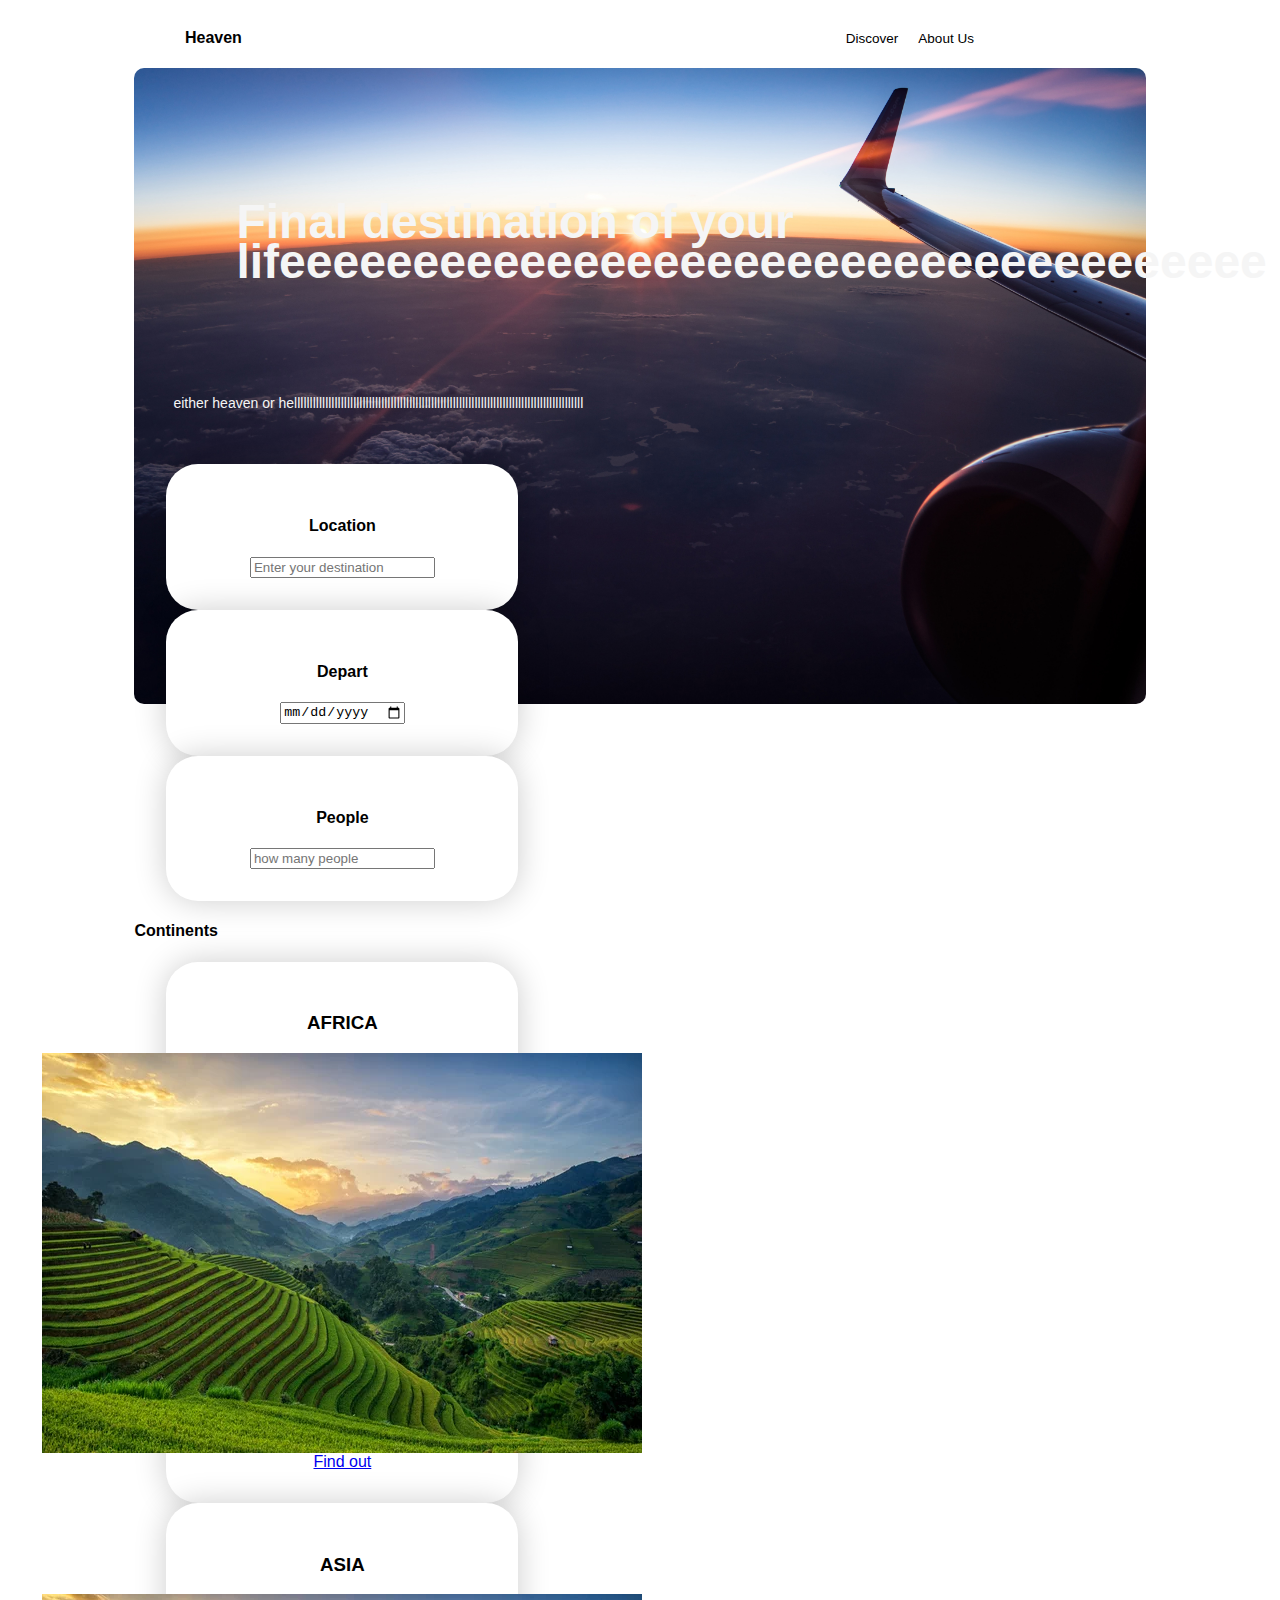
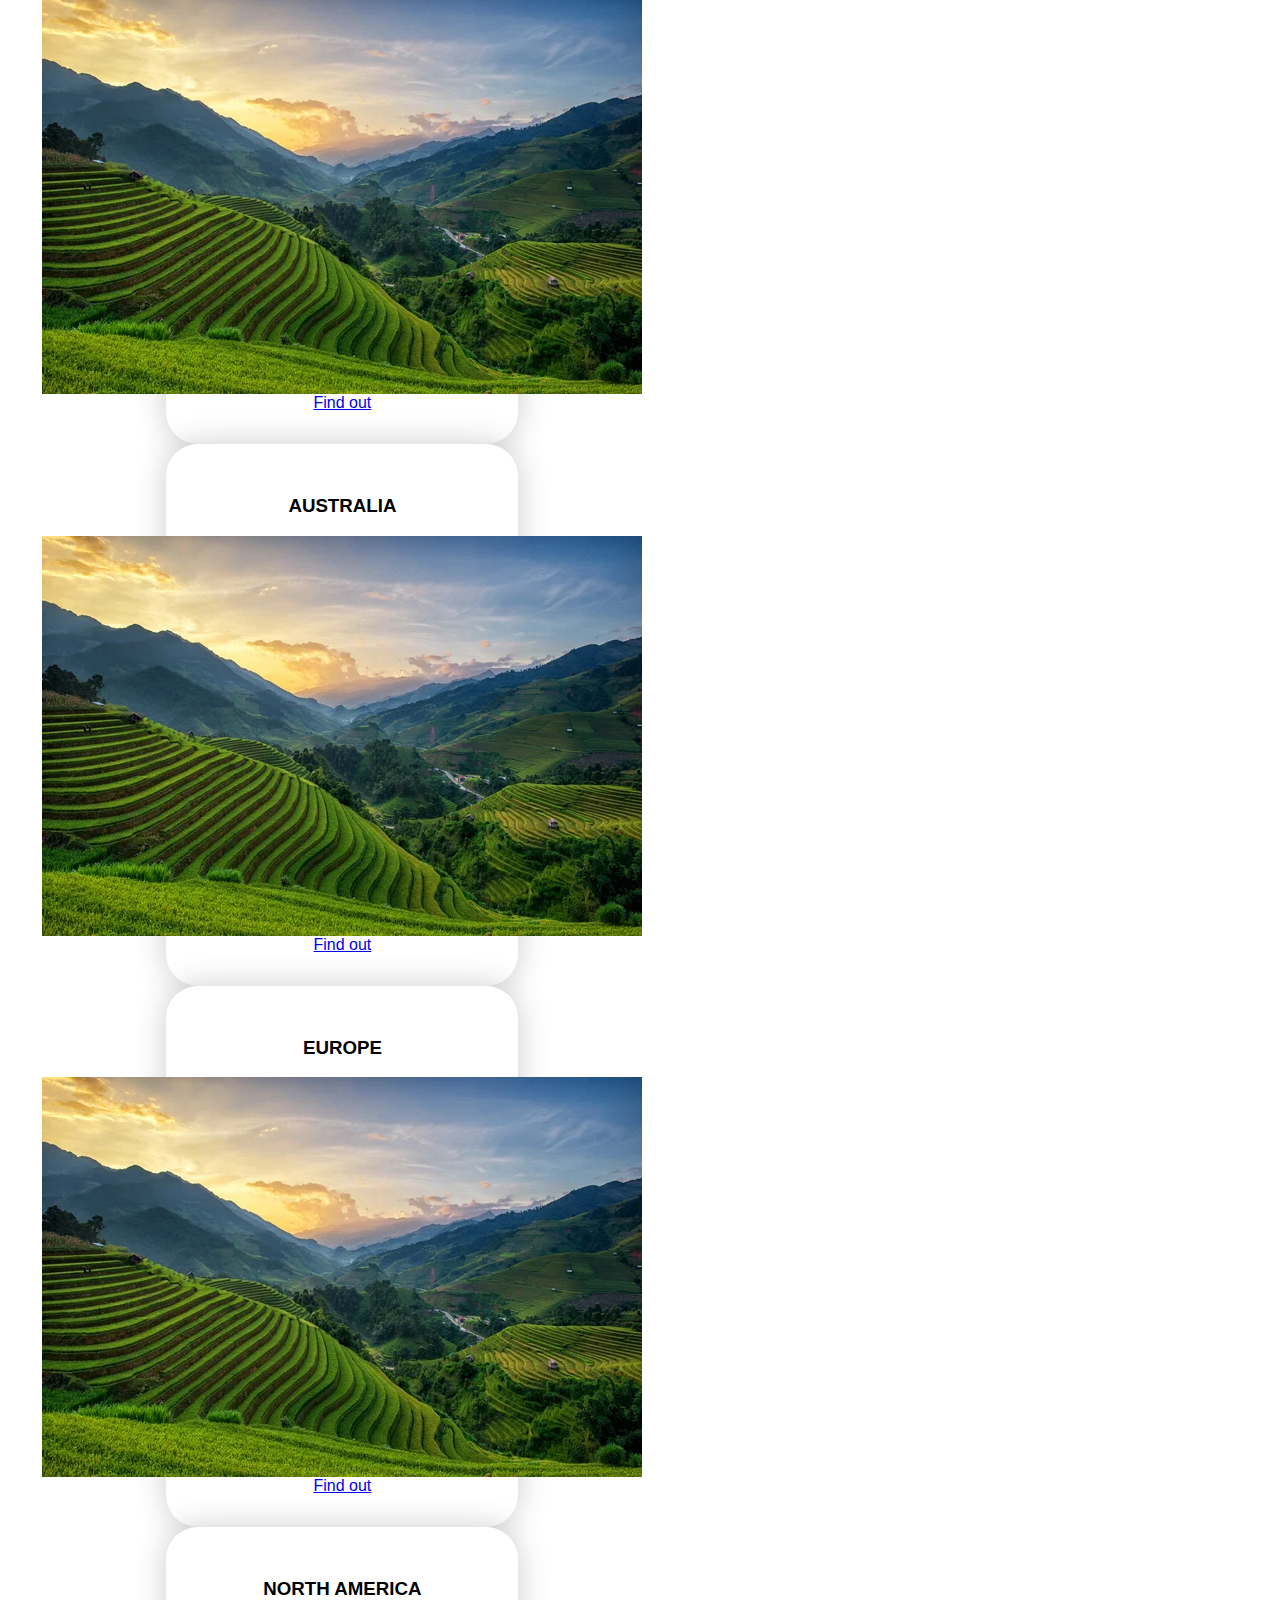
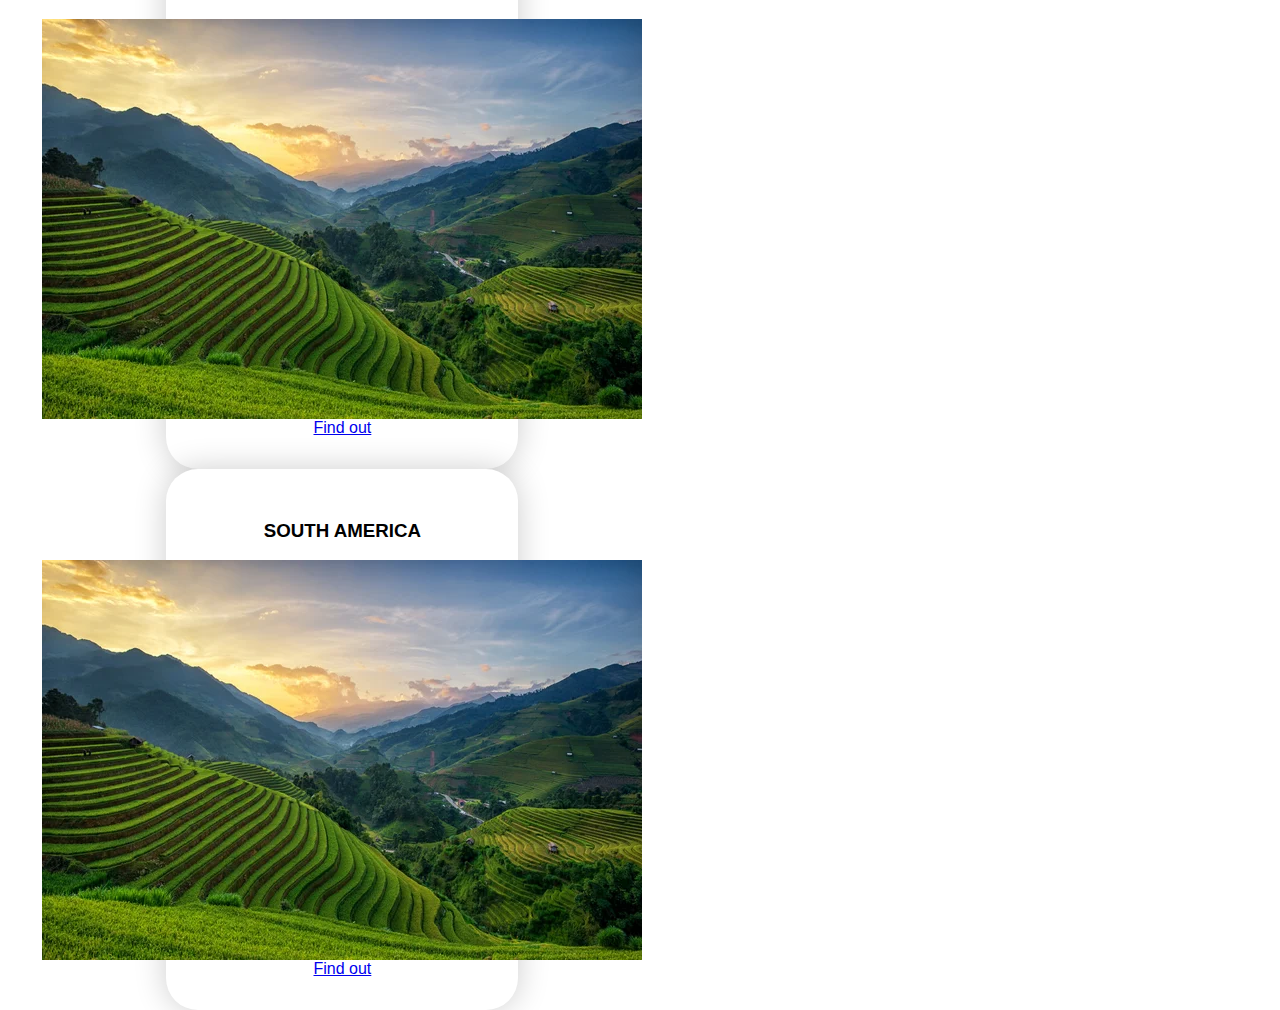
<file: index.html>
<!DOCTYPE html>
<html lang="en">
    <head>
        <meta charset="UTF-8">
        <meta http-equiv="X-UA-Compatible" content="IE=edge">
        <meta name="viewport" content="width=device-width, initial scale=1.0">
        <title> Booking In Heaven</title>

       
        <!-- css file link -->    
<link rel="stylesheet" href="style.css">
<title>hatdog</title>
</head>

<body>
    <header>
        <nav>
            <h4>Heaven</h4>
            <ul>
                <li><a href="#">Discover</a></li>
                <li><a href="#">About Us</a></li>

            </ul>
        </nav>
    
        <div class="content">
        <div class="cont_bx">
            <h1>Final destination of your lifeeeeeeeeeeeeeeeeeeeeeeeeeeeeeeeeeeeee</h1>
            
            <p>either heaven or helllllllllllllllllllllllllllllllllllllllllllllllllllllllllllllllllllllllllllllllllllllllllllll</p>
        </div>
        <div class="trip_bx">
        <div class="search_box">
            <div class="card">
                 <h4>Location<i class="bi bi-caret-down-fill"></i></h4>
                 <input type="text" placeholder="Enter your destination">
            </div>
                <div class="card">
                  <h4>Depart<i class="bi bi-caret-down-fill"></i></h4>
                  <input type="date" placeholder="date of your departture">
                </div>      
                     <div class="card">
                        <h4>People<i class="bi bi-caret-down-fill"></i></h4> 
                        <input type="text" placeholder="how many people">
                    </div>
                </div>
            
            <div class="travel_bx">
                <h4>Continents</h4>
                 <div class="cards">
                    <div class="card">
                        <h3>AFRICA</h3>
                        <img src="asia.jpg">
                        <div class="cont_names">
                            <a href="indexafrica.html">Find out</a>

                        </div>
                          
                    </div>

                    <div class="card">
                        <h3>ASIA</h3>
                        <img src="asia.jpg">
                        <div class="cont_names">
                            <a href="indexasia.html"> Find out</a>
                        </div>
                    </div>
                    
                    <div class="card">
                        <h3>AUSTRALIA</h3>
                        <img src="asia.jpg">
                        <div class="cont_names">
                            <a href="indexaustralia.html"> Find out</a>
                    </div>
                   </div>
                    
                   <div class="card">
                        <h3>EUROPE</h3>
                        <img src="asia.jpg">
                        <div class="cont_names">
                            <a href="indexeurope.html"> Find out</a>
                    </div>
              </div> 
              
              <div class="card">
                <h3>NORTH AMERICA</h3>
                <img src="asia.jpg">
                <div class="cont_names">
                    <a href="indexnam.html"> Find out</a>
            </div>
      </div> 
   
      <div class="card">
        <h3>SOUTH AMERICA</h3>
        <img src="asia.jpg">
        <div class="cont_names">
            <a href="indexsam.html"> Find out</a>
    </div>
</div> 


  </div>
</header>

<div class="offers">

</div>


    <script src="basta.js"></script>
</body>
</html>
</file>
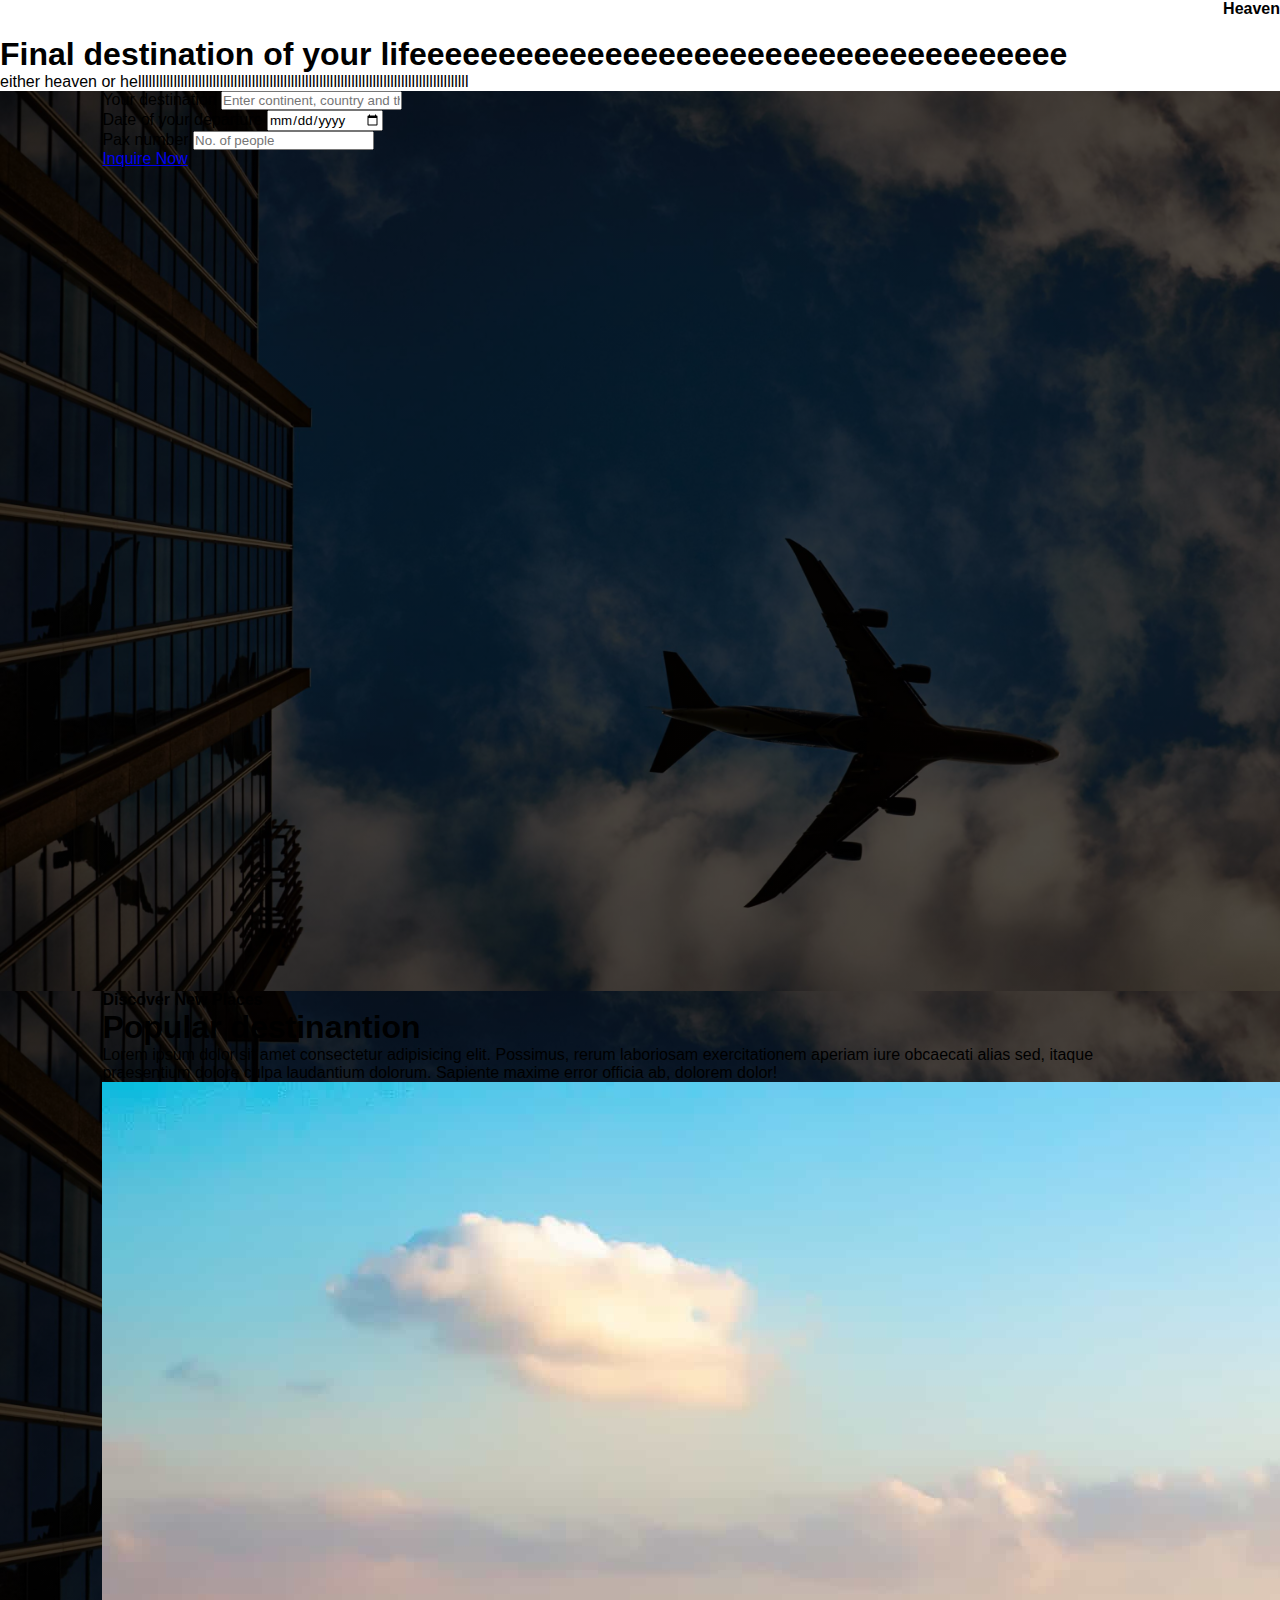
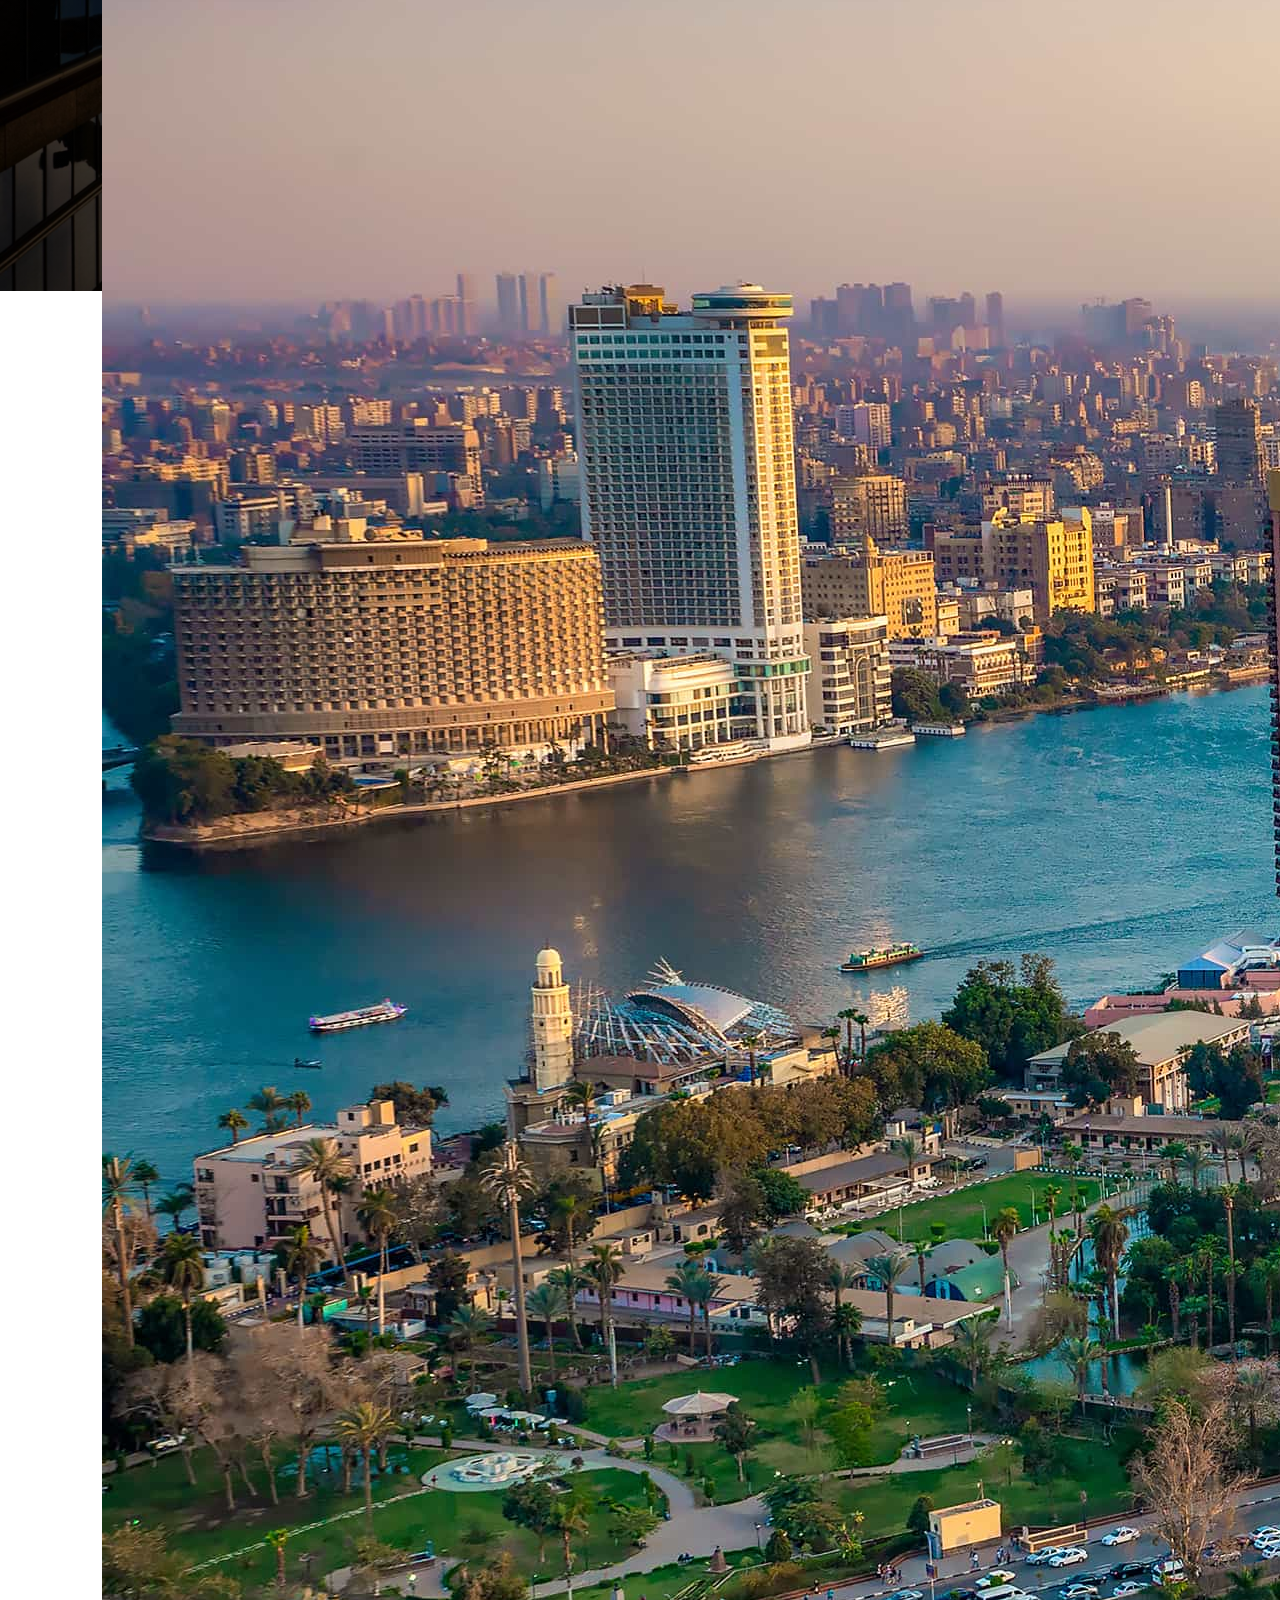
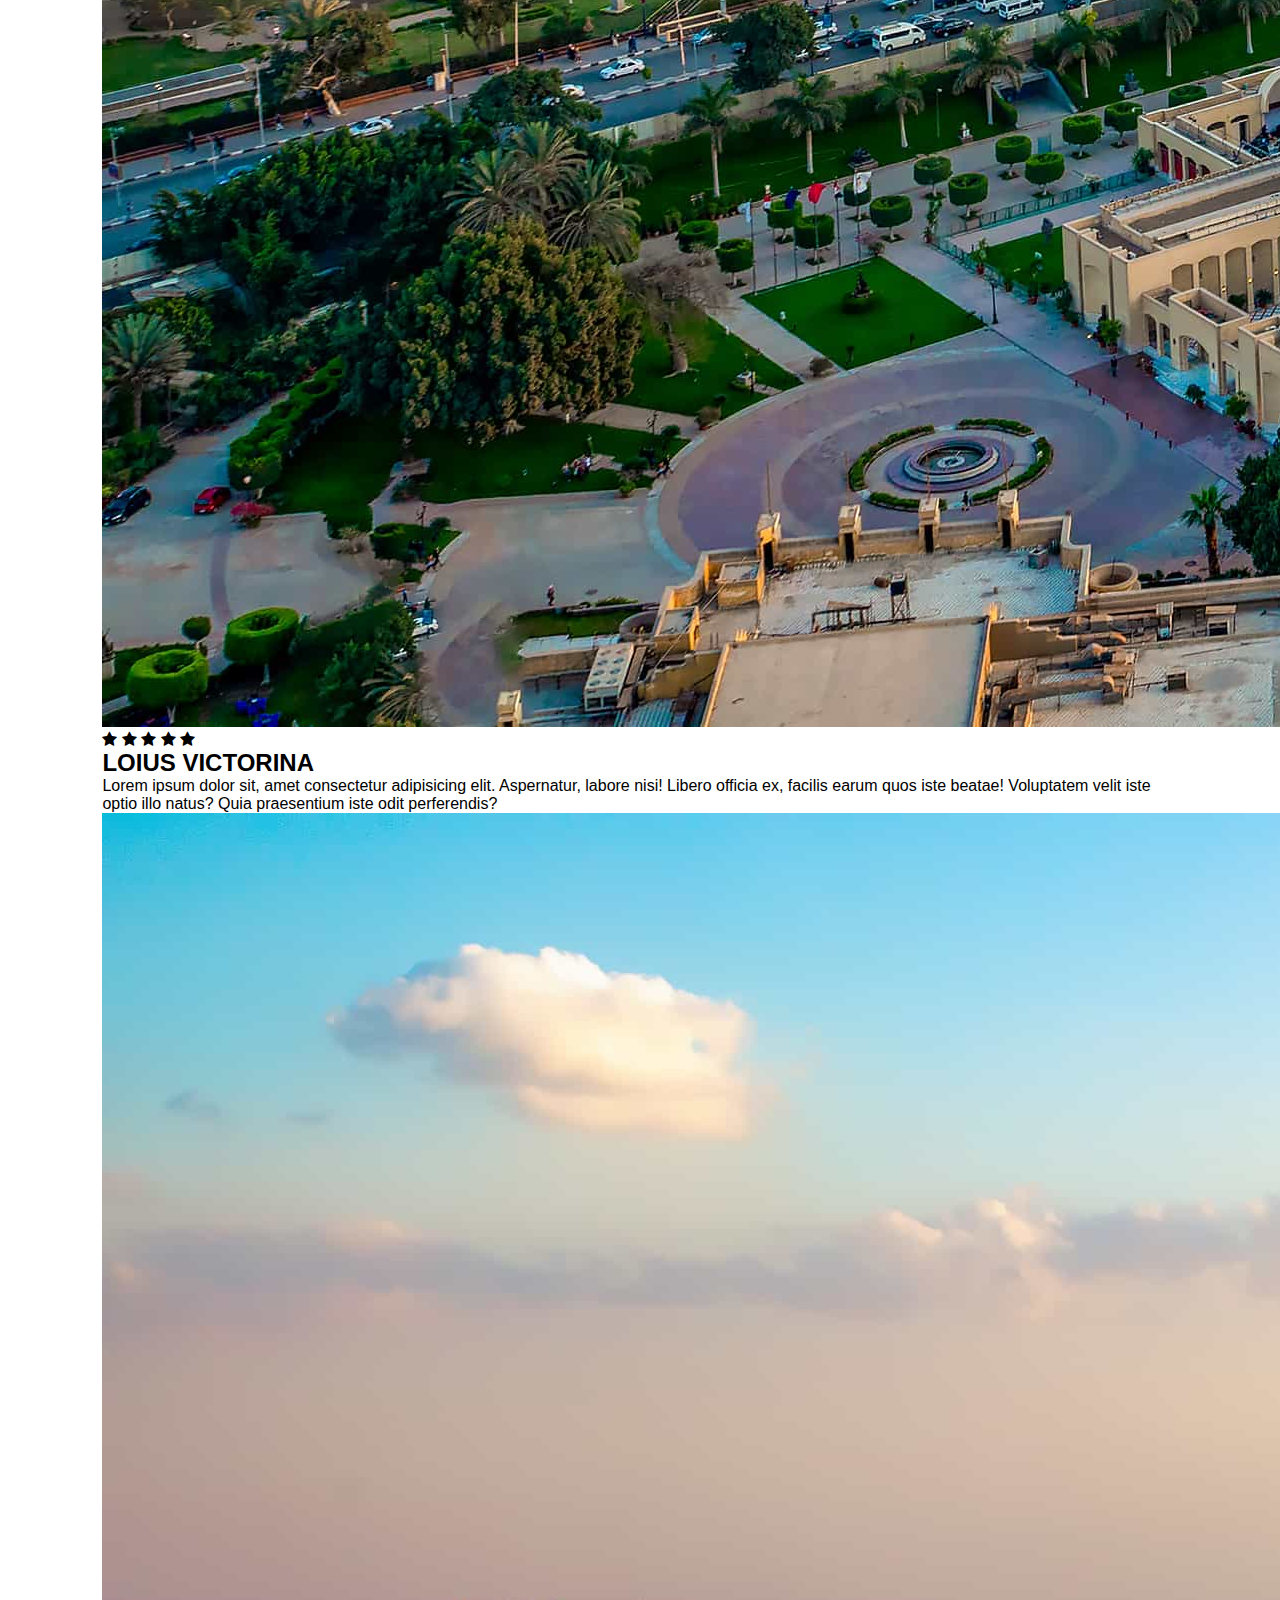
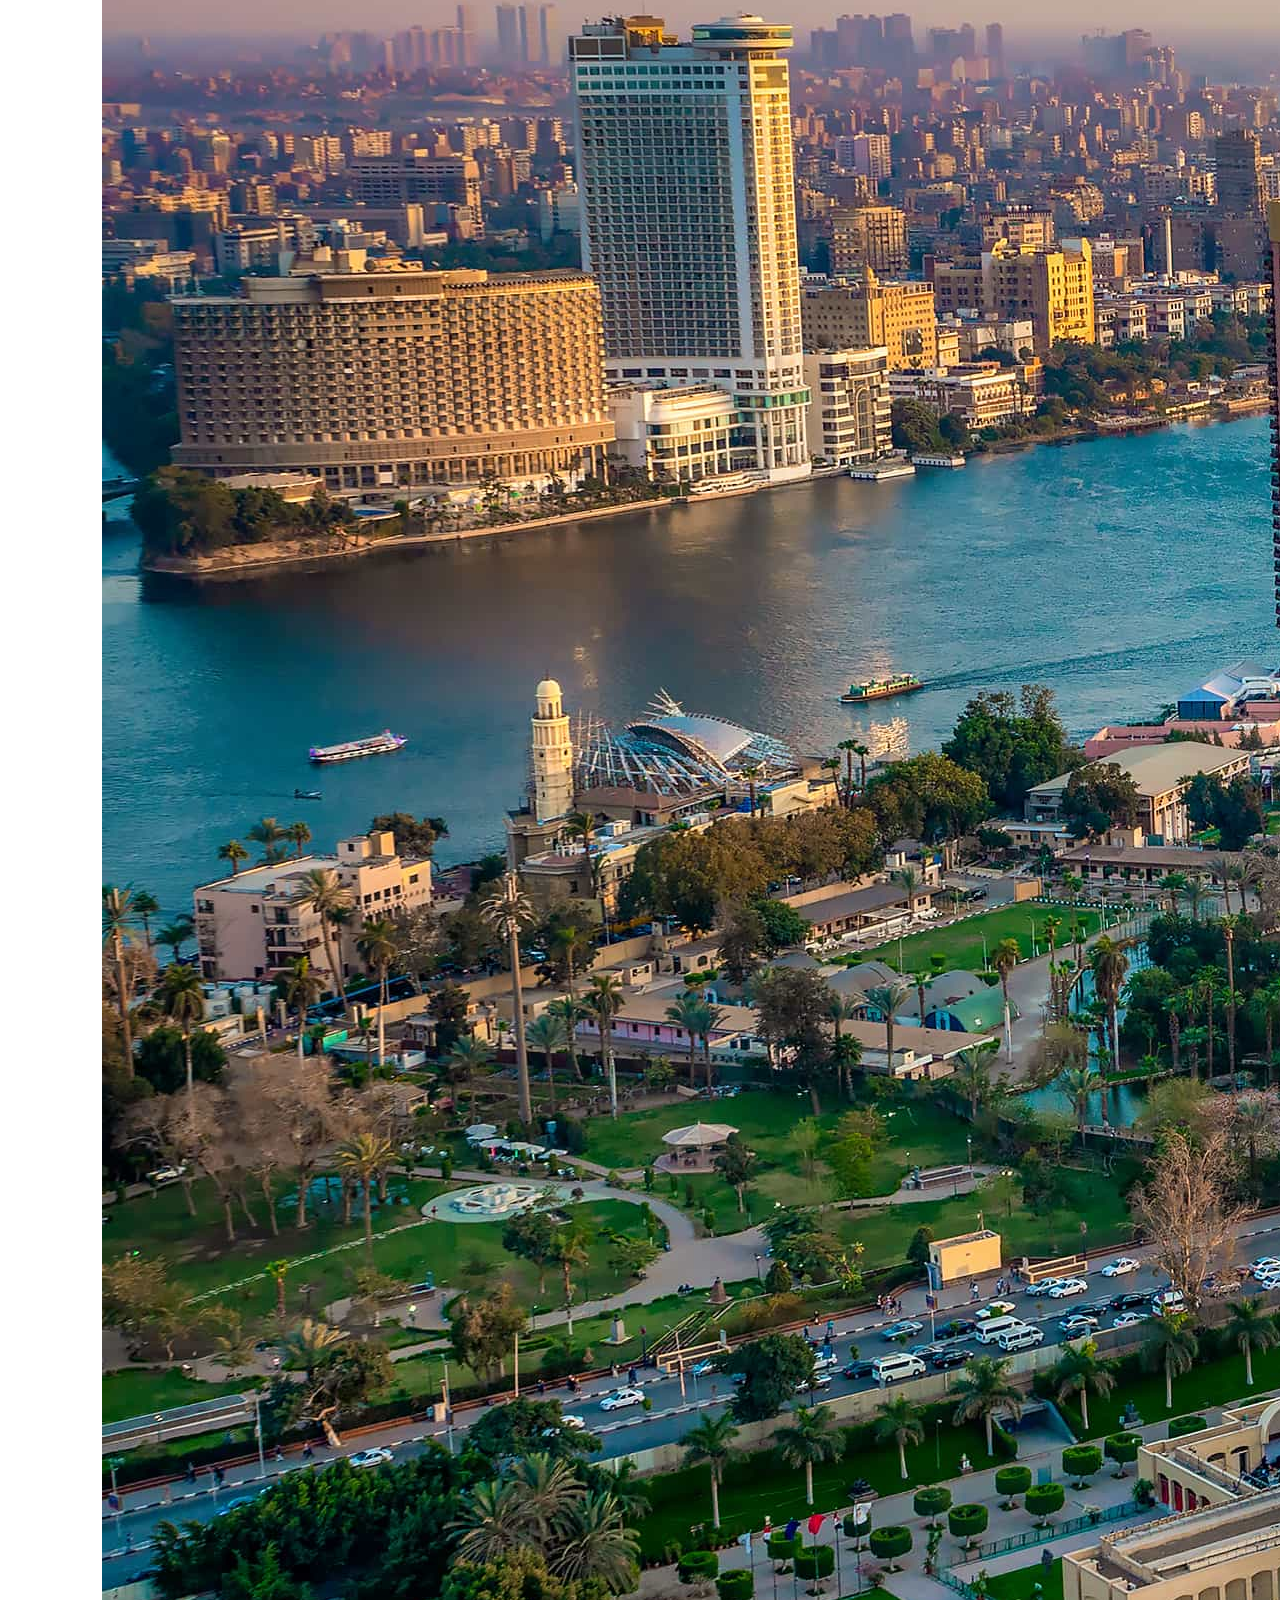
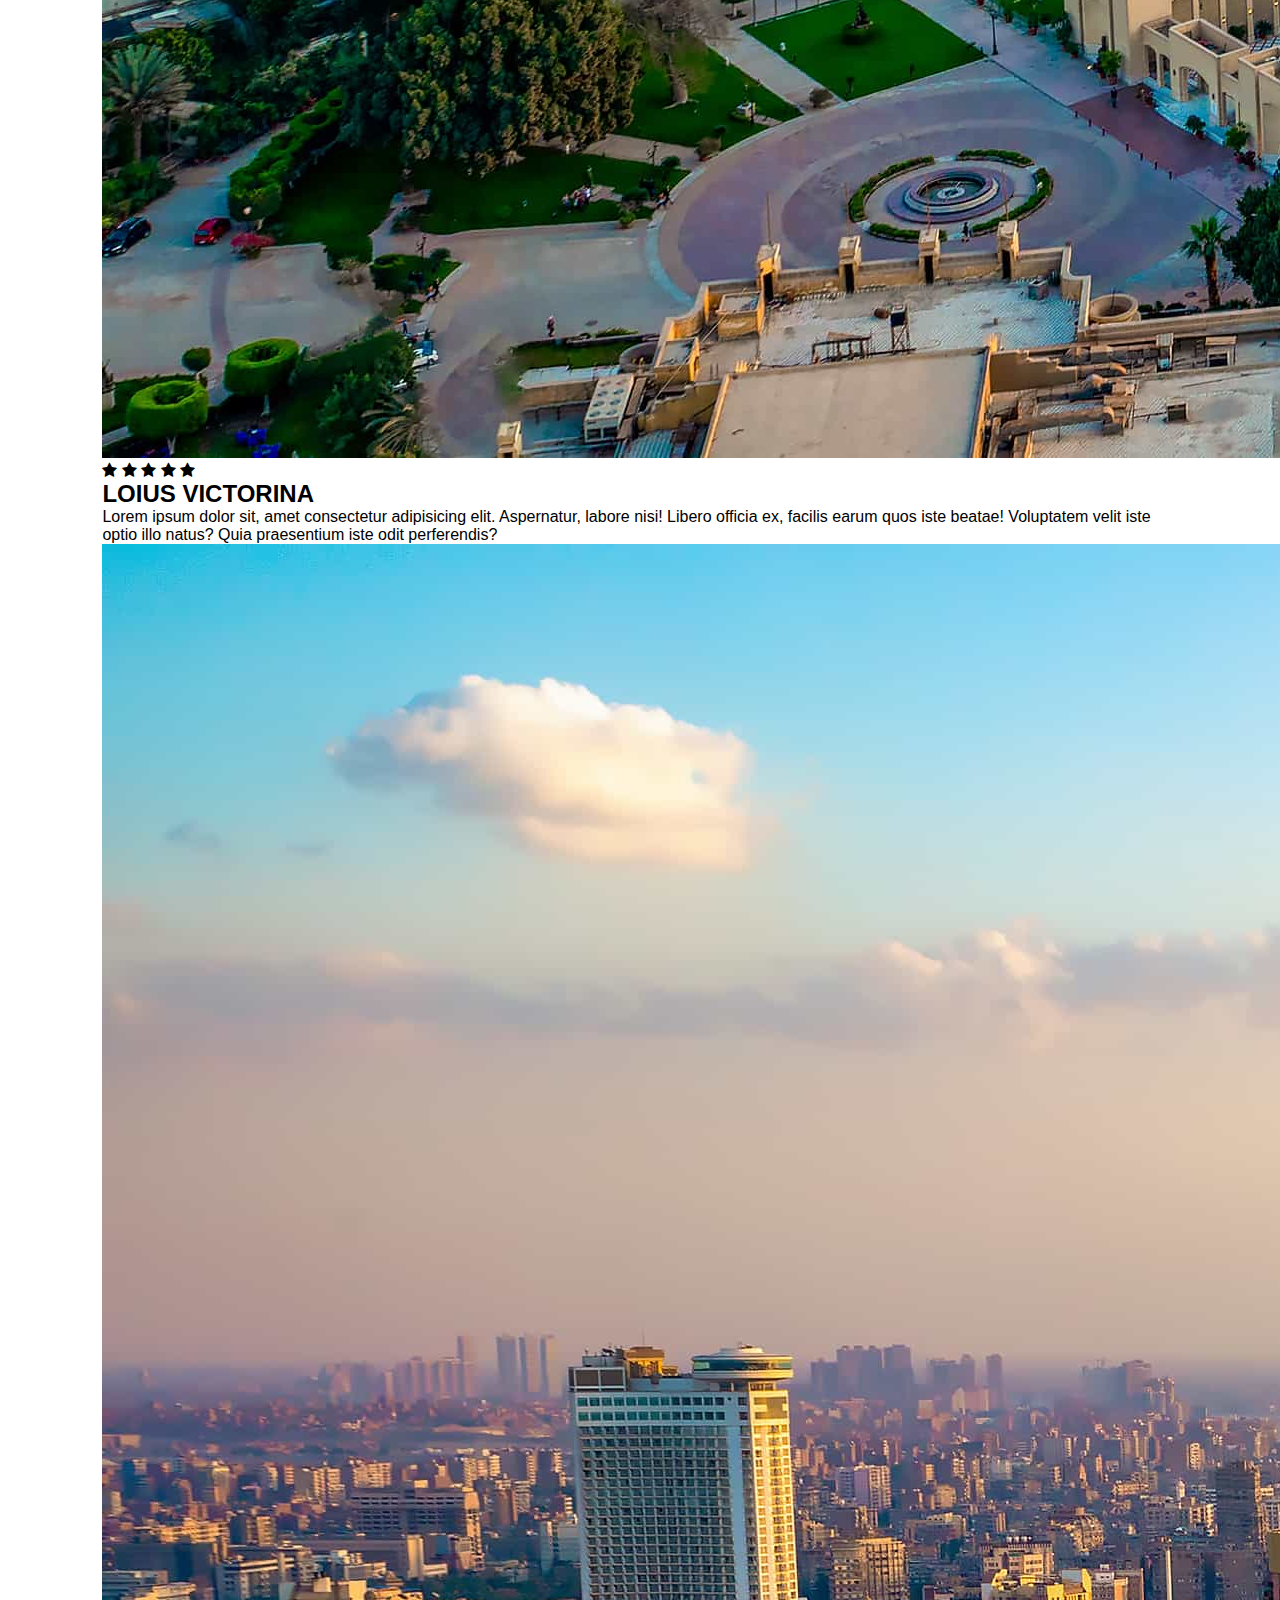
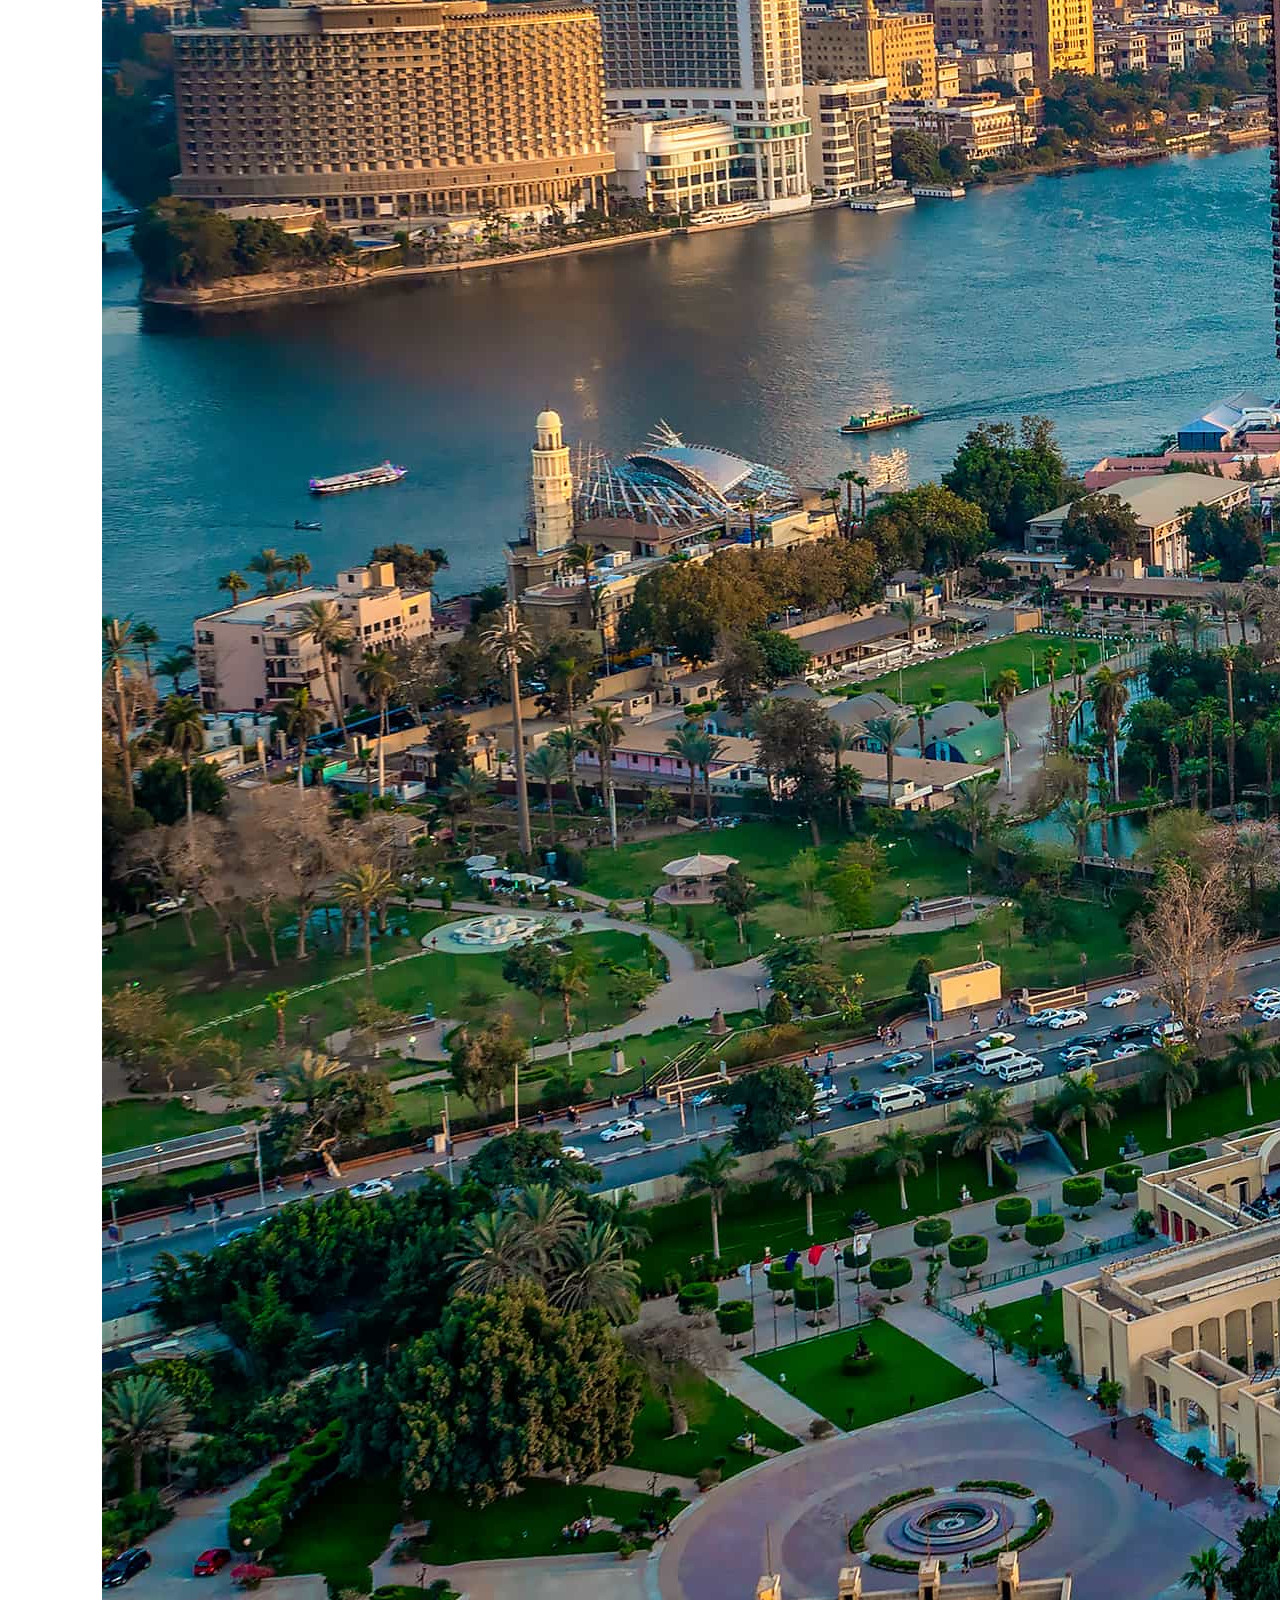
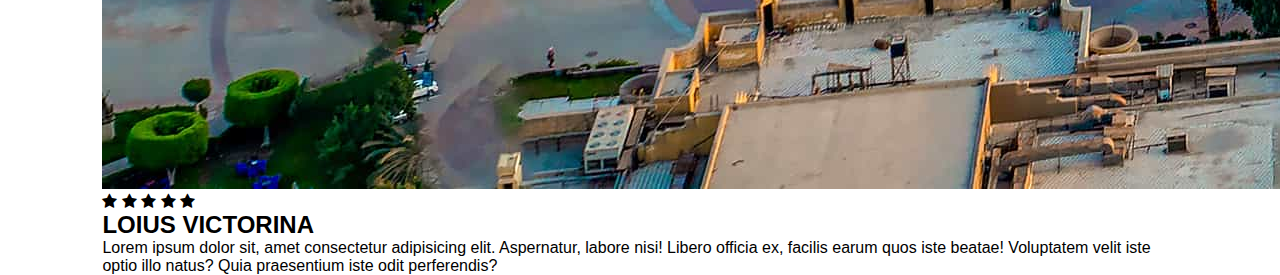
<file: conaf.html>
<!DOCTYPE html>
<html lang="en">

<head>
    <meta charset="UTF-8">
    <meta http-equiv="X-UA-Compatible" content="IE=edge">
    <meta name="viewport" content="width=device-width, initial scale=1.0">
    <title> Booking In Heaven</title>


    <!-- css file link -->
    <link rel="stylesheet" href="https://cdnjs.cloudflare.com/ajax/libs/font-awesome/4.7.0/css/font-awesome.min.css">
    <link rel="stylesheet" href="aconaf.css">
    <title>hatdog</title>
</head>

<body>
    <header>
        <nav>
            <h4>Heaven</h4>
            <ul>
                <li><a href="#">Discover</a></li>
                <li><a href="#">About Us</a></li>

            </ul>
        </nav>

        <div class="content">
            <div class="cont_bx">
                <h1>Final destination of your lifeeeeeeeeeeeeeeeeeeeeeeeeeeeeeeeeeeeee</h1>

                <p>either heaven or
                    helllllllllllllllllllllllllllllllllllllllllllllllllllllllllllllllllllllllllllllllllllllllllllll</p>
            </div>

         <main>   
            <section class="touchsearch">
                <div class="container">
                    <form action="" class="form">
                        <div class="inputline">
                            <label for="destination" class="inputlabel"> Your destination </label>
                            <input type="text" name="continent" id="continent" class="input-field"
                                placeholder="Enter continent, country and the place">
                        </div>

                        <div class="inputline">
                            <label for="date" class="inputlabel"> Date of your departure </label>
                            <input type="date" name="date" id="date" class="input-field">
                        </div>
                        <div class="inputline">
                            <label for="pax" class="inputlabel"> Pax number </label>
                            <input type="text" name="pax" id="pax" class="input-field" placeholder="No. of people">
                        </div>
                    </form>
                    <a href="conaf.html"> Inquire Now</a>

                </div>
            </section>

            
            <section class="destination">
                <div class="container">
                    <div class="heading">
                        <h4 class="subt-h">
                            Discover New Places
                        </h4>

                        <h1 class="title-h">
                            Popular destinantion
                        </h1>

                        <div class="desc-h">
                            <p>Lorem ipsum dolor sit amet consectetur adipisicing elit. Possimus, rerum laboriosam
                                exercitationem aperiam iure obcaecati alias sed, itaque praesentium dolore culpa
                                laudantium
                                dolorum. Sapiente maxime error officia ab, dolorem dolor!
                            </p>


                        </div>
                    </div>

                    <div class="items">
                        <div class="itm">
                            <div class="img-itm">
                                <img src="cnm/panorama-of-cairo.jpg" alt="" srcset="">
                            </div>
                            <div class="icon">
                                <div class="stars">
                                    <span class="active"><i class="fa fa-star"></i></span>
                                    <span class="active"><i class="fa fa-star"></i></span>
                                    <span class="active"><i class="fa fa-star"></i></span>
                                    <span class="active"><i class="fa fa-star"></i></span>
                                    <span class=""><i class="fa fa-star"></i></span>
                                </div>

                                <h2 class="lctn">
                                    LOIUS VICTORINA
                                </h2>

                                <div class="desc">
                                    <p> Lorem ipsum dolor sit, amet consectetur adipisicing elit. Aspernatur, labore
                                        nisi! Libero officia ex, facilis earum quos iste beatae! Voluptatem velit iste
                                        optio illo natus? Quia praesentium iste odit perferendis?
                                    </p>
                                </div>
                            </div>
                        </div>

                        <div class="itm">
                            <div class="img-itm">
                                <img src="cnm/panorama-of-cairo.jpg" alt="" srcset="">
                            </div>
                            <div class="icon">
                                <div class="stars">
                                    <span class="active"><i class="fa fa-star"></i></span>
                                    <span class="active"><i class="fa fa-star"></i></span>
                                    <span class="active"><i class="fa fa-star"></i></span>
                                    <span class="active"><i class="fa fa-star"></i></span>
                                    <span class=""><i class="fa fa-star"></i></span>
                                </div>
                             
                                <h2 class="lctn">
                                    LOIUS VICTORINA

                                </h2>

                                <div class="desc">
                                    <p> Lorem ipsum dolor sit, amet consectetur adipisicing elit. Aspernatur, labore
                                        nisi! Libero officia ex, facilis earum quos iste beatae! Voluptatem velit iste
                                        optio illo natus? Quia praesentium iste odit perferendis?
                                    </p>
                                </div>
                            </div>


                        </div>
                        <div class="itm">
                            <div class="img-itm">
                                <img src="cnm/panorama-of-cairo.jpg" alt="" srcset="">
                            </div>
                            <div class="icon">
                                <div class="stars">
                                    <span class="active"><i class="fa fa-star"></i></span>
                                    <span class="active"><i class="fa fa-star"></i></span>
                                    <span class="active"><i class="fa fa-star"></i></span>
                                    <span class="active"><i class="fa fa-star"></i></span>
                                    <span class=""><i class="fa fa-star"></i></span>
                                </div>

                                <h2 class="lctn">
                                    LOIUS VICTORINA

                                </h2>

                                <div class="desc">
                                    <p> Lorem ipsum dolor sit, amet consectetur adipisicing elit. Aspernatur, labore
                                        nisi! Libero officia ex, facilis earum quos iste beatae! Voluptatem velit iste
                                        optio illo natus? Quia praesentium iste odit perferendis?</p>
                                </div>

                               

                            </div>


                        </div>
                    </div>
                </div>
            </section>
         </main>


            


    <script src=""></script>
</body>

</html>
</file>
<file: style.css>
:root
    
/*{
    padding: 0;
    margin: 0;
    box-sizing: border-box;
} */



 body{
    font-family: sans-serif;
 }   

 header{
    width: 80%;
    height: 95vh;
    /*border: 1px solid #000;*/
    margin: auto;
 }

 

 header .logo{
  font-size: 1.2rem;
  color: #333;
  font-weight: bolder;
  text-decoration: none;
  text-transform: capitalize;
  font-family: Verdana, Geneva, Tahoma, sans-serif;
  margin: 0; padding: 0;
    box-sizing: border-box;
    outline: none; border: none;
    
}

header .logo span{
  color: #ff8c00;
  text-decoration: none;
  text-transform: capitalize;
  font-family: Verdana, Geneva, Tahoma, sans-serif;
  margin: 0; padding: 0;
    box-sizing: border-box;
    outline: none; border: none;
}



 
header nav{
    width: 100%;
    height: 7%;
    /*border: 1px solid #000;*/
    margin-left: 5%;
    display: flex;
    align-items: center;
    justify-content: space-between;
}



header nav ul{
    list-style: none;
    display: flex;

}


header nav ul li a{
  
    text-decoration: none;   
    border-radius: 2px solid rgba(0, 0, 0, 0.5);
    color: #000000;
    transition: .3s linear;
    padding: 0px 20px 0px 0px;  
    cursor: pointer; 
    font-size: 13.5px;    
    font-weight: 500;
   
   
}

header nav ul li a:hover{
  color: #ff7b00;
  
}

header .content{
    position: relative;
    width: 100%;
    height: 93%;
    /*border: 1px solid #000;*/
}

header .content::before{
    content: '';
    position: absolute;
    width: 100%;
    height: 80%;
    /*border: 1px solid #000;*/
    background:  url('1.jpg') no-repeat center center/cover;
    border-radius: 10px;
    z-index: -1;

}

header .content .cont_bx{
    width: 900px;
    height: auto;
    color: #fff;
    padding: 30px;
}

header .content .cont_bx h1{
  font-size: 3em;
    line-height: 40px;
    font-weight: 800;
    color:  whitesmoke;
    padding: 8%;
    /*margin:0;*/
   /* border: 1px solid #000;*/
}

header .content .cont_bx p{
 
  font-weight: 800;
  color:  whitesmoke;
  padding: 1%;
  
 /* border: 1px solid #000;*/
}


header .content .cont_bx p{
    font-size: 14px;
    font-weight: 400;
    color: whitesmoke;
    
    
}



.touchsearch{
    margin-top: 0%;
    padding: 6rem 0rem;

}


.touchsearch .form{
    display: grid;
    grid-template-columns: repeat(auto-fit, minmax(200px,1fr));
    gap: 1.5rem;
    align-items: center;

}

.touchsearch .form .inputline{
    border: 1px solid #fff;
    box-shadow: 1px 1px 10px rgba(0, 0, 0, 0.4);
    display: flex;
    flex-direction: column;
    gap: 5px;
    padding: 1rem;
    background-color: #fff;
    border-radius: 2rem;
}

.touchsearch .form .inputline .inputlabel{
    font-size: 15px;
    font-weight: 600;
    color: #000000;
}

.touchsearch .form .inputline .input-field{
    font-size: 10px;
    color: #121312;
    padding: 0.5rem 0.2rem;
    border: none;
    background-color: transparent;
}

.touchsearch a{
    position: absolute;
    text-decoration: none;
    margin: 2% 0% 0% 37%;
    border-radius: 2px solid rgba(0, 0, 0, 0.5);
    color: #ffffff;
    background-color: #000000;
    font-size: 1rem;
    padding: 6px 115px;   
    border-radius: 20px; 
    transition: .3s linear;
  }
    
  .touchsearch a:hover{
    background:linear-gradient(rgba(0, 0, 0, 0.4)50%, rgba(0, 0, 0, 0.4)50%);
  }

.sect-about .about-btn .btn{
    text-decoration: none;
    position: absolute;
    border-radius: 2px solid rgba(0, 0, 0, 0.5);
    color: #ffffff;
    background-color: #000000;
    font-size: 0.9rem;
    padding: 6px 15px;   
    border-radius: 20px; 
    transition: .3s linear;

}

.sect-about .about-btn .btn:hover{
  background:linear-gradient(rgba(0, 0, 0, 0.4)50%, rgba(0, 0, 0, 0.4)50%);
}



.sect-about .row-container {
    gap: 1rem;
    transition: 0.3s;
    display: grid;
    grid-template-columns: 1fr 1fr;
    
 
  }

.sect-about{
  max-width: var(--max-width);
  margin: auto;
  padding: 5rem 1rem;
}

  .sect-about .row-container .count-img img{
    position: relative;
    display: flex;
    width: 100%;
    height: 100%;
    max-height: 500px;
    border-radius: 5px;
    box-shadow: 0 4px 8px 0 rgba(0, 0, 0, 0.2), 0 6px 20px 0 rgba(0, 0, 0, 0.19);
   
  } 

  .sect-about .row-container .col p{
    font-size: 1em;
  }



.col .title h1{
    margin-top: 0%;
    font-size: 1.5rem;
    font-weight: 600;
    color: var(--text-dark);

}

.col p {
    margin-bottom: 1rem;
  }
  
  .sect-about .rate {
    justify-content: space-between;
    margin-bottom: 3rem;
  }
  
  
.rate a{
    margin: 0% 0% 0% 80%;
    text-decoration: none;
    border-radius: 2px solid rgba(0, 0, 0, 0.5);
    color: #ffffff;
    background-color: #000000;
    font-size: 18px;  
    padding: 6px 10px;    
    transition: .3s linear;
}

.rate a:hover{
    background:linear-gradient(rgba(0, 0, 0, 0.4)50%, rgba(0, 0, 0, 0.4)50%);
  }




.sect_trend{
  max-width: var(--max-width);
  margin: auto;
  padding: 5rem 1rem;
}


.trending__grid {
    
    display: grid;
    grid-template-columns: repeat(3, 1fr);
    gap: 2rem;
  }
  
  .trending__card {
    padding: 1rem;
    border-radius: 10px;
    box-shadow: 5px 5px 20px rgba(0, 0, 0, 0.1);
    transition: 0.3s;
  }
  
  .trending__card img {
    margin-bottom: 1rem;
    border-radius: 10px;
    width: 100%;
  }
  
  .trending__card p {
    font-size: 0.9rem;
    color: var(--text-light);
  }
  
  .trending__card h4 {
    font-size: 1.2rem;
    font-weight: 600;
    color: var(--text-dark);
  }
  
  .trending__details {
   
    display: flex;
    align-items: center;
    justify-content: space-between;
    
  }
  
  .trending__details p {
    font-weight: 500;
    color: var(--text-dark);
  }
  
  .trending__details h3 {
    font-size: 1.5rem;
    font-weight: 600;
    color: var(--text-dark);
  }
  
  .trending__ratings span {
    font-size: 0.9rem;
    color: goldenrod;
  }
  
  .trending__ratings p {
    text-align: right;
  }
  
  .trending__card h5 {
    margin-bottom: 0.5rem;
    font-size: 1.1rem;
    font-weight: 500;
    color: var(--text-dark);
  }
  
  .trending__card h5 span {
    font-size: 1.2rem;
    color: var(--primary-color);
  }
  
  .trending__card p span {
    font-size: 1.2rem;
    color: var(--primary-color);
  }
  
  .trending__card:hover {
    box-shadow: 5px 5px 30px rgba(0, 0, 0, 0.2);
  }


.cont_conti{
  max-width: var(--max-width);
  margin: auto;
  padding: 5rem 1rem;
}

.conti_grid{
    margin-top: 4rem;
    display: grid;
    grid-template-columns: 350px repeat(3, 1fr);
    grid-auto-rows: max-content;
    gap: 1.5rem;
}

.conti_card{
    position: relative;
}

.conti_card:nth-child(1){
    grid-area: 1/1/3/2;
}

.conti_card:nth-child(2){
    grid-area: 1/2/2/4;
}

.conti_card img{
    height: 100%;
    width: 100%;
    object-fit: cover;
    border-radius: 10px;
}

.conti_n{
    text-decoration:none ;
    position: absolute;
    top: 0;
    left: 0;
    padding: 1rem;
}



.conti_names h4{
    font-size: 1.2rem;
    font-weight: 500;
    color: var(--white);
}

.conti_grid:hover .conti_card img{
    opacity: 1;
    cursor: pointer;

}




.sect-serv {
  max-width: var(--max-width);
  margin: auto;
  padding: 5rem 1rem;
}

.service__grid {
  margin-top: 2rem;
  display: grid;
  grid-template-columns: repeat(3, 1fr);
  gap: 1rem;
}

.service__card {
  padding: 2rem 1rem;
  text-align: center;
  background-image: var(--gradient-2);
  border-radius: 1rem;
  box-shadow: 5px 5px 10px rgba(0, 0, 0, 0.2);
}

.service__card span {
  display: inline-block;
  margin-bottom: 1rem;
  font-size: 2rem;
}

.service__card h4 {
  margin-bottom: 1rem;
  font-size: 1.2rem;
  font-weight: 700;
}

.service__card p {
  color: var(--extra-light);
  line-height: 2rem;
}

.swiper{
  width: 100%;
}

.swiper-wrapper{
  width: 100%;
  height: 35em;
  display: flex;
  align-items: center;
}

.card{
  width: 20em;
  height: 90%;
  background-color: #fff;
  border-radius: 2em;
  box-shadow: 0 0 2em rgba(0, 0, 0, .2);
  padding: 2em 1em;

  display: flex;
  align-items: center;
  flex-direction: column;

  margin: 0 2em;
}

.card__image{
  width: 10em;
  height: 10em;
  border-radius: 50%;
  border: 5px solid var(--color);
  padding: 3px;
  margin-bottom: 2em;
}

.card__image img{
  width: 100%;
  height: 100%;
  border-radius: 50%;
  object-fit: cover;
}

.card__content{
  display: flex;
  align-items: center;
  flex-direction: column;
}

.card__title{
  font-size: 1.5rem;
  font-weight: 500;
  position: relative;
  top: .2em;
}

.card__name{
  color: var(--color);
}

.card__text{
  text-align: center;
  font-size: 1.1rem;
  margin: 1em 0;
}

.card__btn{
  background-color: var(--color);
  color: #fff;
  font-size: 1rem;
  text-transform: uppercase;
  font-weight: 600;
  border: none;
  padding: .5em;
  border-radius: .5em;
  margin-top: .5em;
  cursor: pointer;
}

#back-to-top-btn {
  display: none;
  position: fixed;
  bottom: 20px;
  right: 20px;
  font-size: 24px;
  width: 40px;
  height: 40px;
  background-color: #000000;
  color: #fff;
  border: none;
  border-radius: 50%;
  cursor: pointer;
  outline: none;
  transition: background-color 0.3s ease-in-out;
}

#back-to-top-btn:hover {
  background-color: #ff7b00;
}

@media only screen and (max-width: 767px) {
  header {
    width: 100%;
  }

  header nav {
    flex-direction: column;
    height: auto;
    align-items: center;
  }

  header nav ul {
    flex-direction: column;
  }

  header nav ul li {
    padding: 10px 0;
  }

  header .content .cont_bx {
    width: 100%;
    padding: 20px;
  }

  header .content::before {
    height: 60%;
  }

  header .content .cont_bx h1 {
    font-size: 24px;
    padding: 5%;
  }

  header .content .cont_bx p {
    font-size: 12px;
  }

  /* Add more styles for small screens */
}

@media only screen and (min-width: 768px) and (max-width: 1023px) {
  header nav ul li a {
    font-size: 12px;
    padding: 5px 10px;
  }

  header .content .cont_bx {
    width: 80%;
  }

  /* Add styles for medium screens */
}

/* Large screens (1024px and above) */
@media only screen and (min-width: 1024px) {
  header {
    width: 80%;
  }

  header nav {
    width: 80%;
  }

  /* Add styles for large screens */
}



@media (width < 600px) {
  .nav__links {
    display: none;
  }

  

  .touchsearch {
    flex-direction: column;
    align-items: flex-start;
    gap: 2rem;
  }

  .trending__grid {
    grid-template-columns: repeat(1, 1fr);
  }

  .conti_grid{
    grid-template-columns: repeat(2, 1fr);
  }

  .service__card {
    grid-template-columns: repeat(1, 1fr);
  }

  .guide__grid {
    grid-template-columns: repeat(1, 1fr);
  }

  .client__grid {
    grid-template-columns: repeat(1, 1fr);
  }

  .subscribe__container input {
    padding: 0 1rem;
  }

  .footer__container {
    grid-template-columns: repeat(2, 1fr);
  }
}
</file>
<file: aconaf.css>
*{
    margin: 0;
    padding: 0;
    font-family: 'Roboto', sans-serif;
}



.container{
    width:100%;
    height: 100vh;
    background-image: linear-gradient(rgba(0,0,0,0.7),rgba(0,0,0,0.7)), url('trvl.jpg');
    background-position: center;
    background-size: cover;
    padding-left: 8%;
    padding-right: 8%;
    box-sizing: border-box;
}

.navbar{
    height: 12%;
    display: flex;
    align-items: center;
}

.logo{
    width: 50px;
    cursor: pointer;

}

.menu-icon{
    width: 30px;
    cursor: pointer;
    margin-left: 40px;
}

nav{
    flex: 1;
    text-align: right;

}

nav ul li{
    list-style: none;
    display: inline-block;
    margin-left: 60px;

}

nav ul li a{
    text-decoration: none;
    color: #fff;
    font-size: 13px;

}
.coll h1{
    color: #fff;
    font-size: 100px;
    padding: 50px;
}

 .places{
    position: relative;
    width: 100%;
    height: 100%;  
    top: 40px;
    background: none;
    border: 1px solid #000;
    border-radius: 10px;
    padding-bottom: 20px;
    z-index: 1;
}

 


.row{
    display: inline-block;
    height: 88%;
    align-items: center;
}


.col{
    flex-basis: 50%;

}




.card{
    width: 210px;
    height: 250px;
    display: inline-block;
    border-radius: 10px;
    padding: 15px 25px;
    box-sizing: border-box;
    cursor: pointer;
    margin: 10px 15px;
    background-image: url(cnm/08.jpg);
    background-position: center;
    background-size: cover;
    transition: transform 0.5s;

}

 .card h5{
    
    color: #fff;
    padding: -3000px;
}


.card p{
    color: #fff;
    font-size: 11px;
    line-height: 15px;
}

.card:hover{
    
    transform: translateY(-10px);
}
</file>
